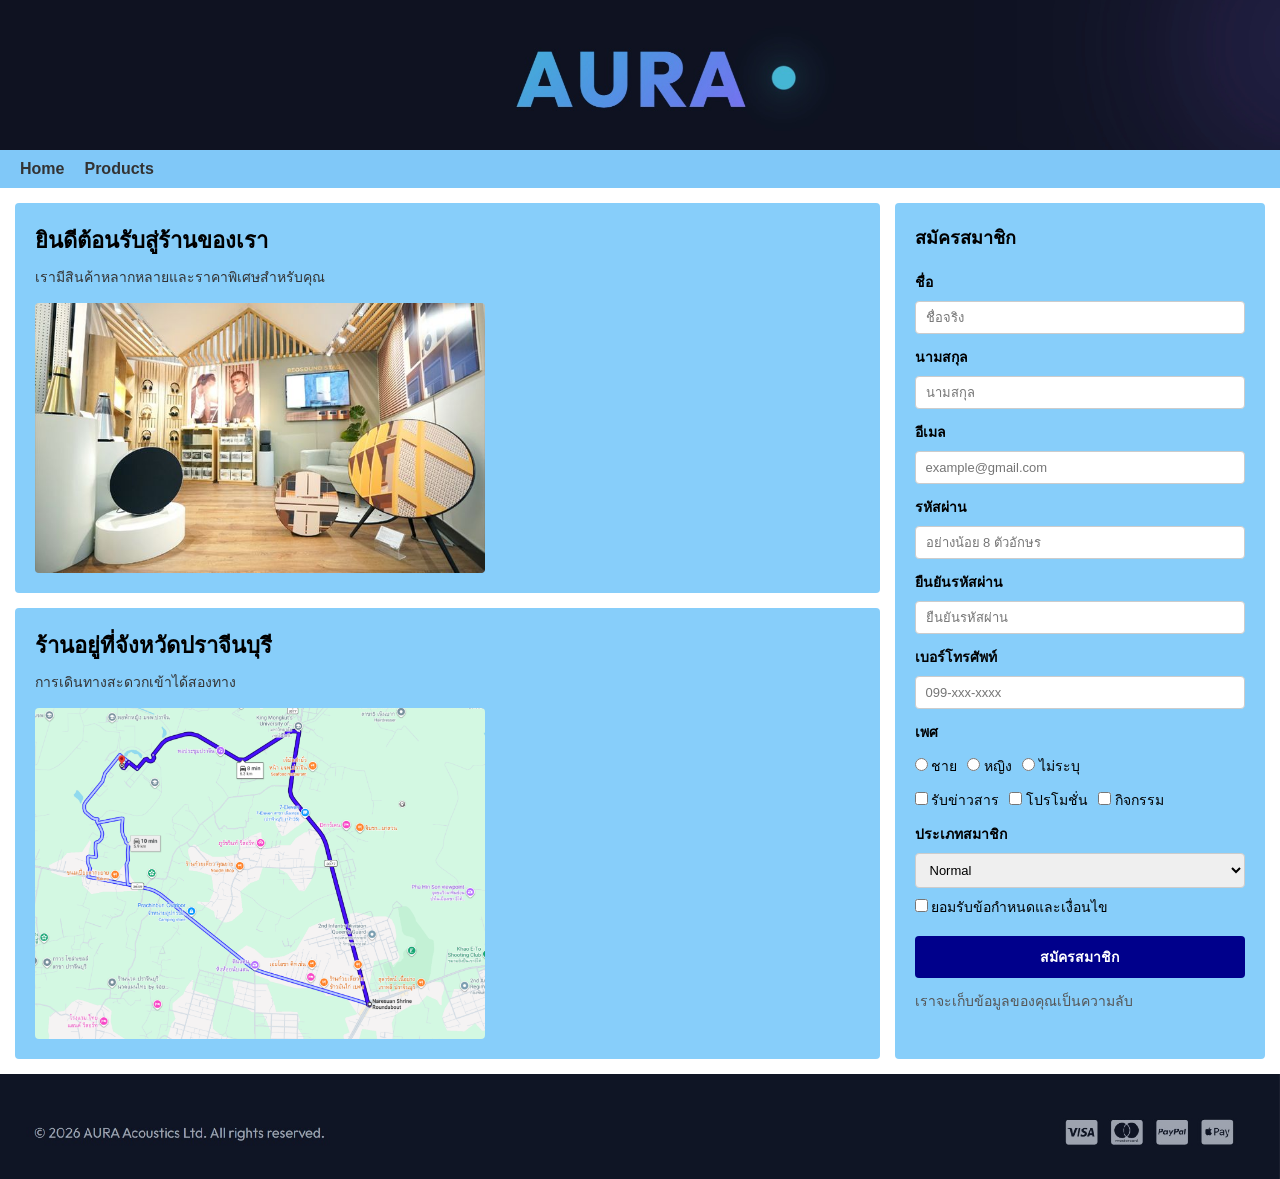
<file: HW5-6906022610088/index.html>
<!DOCTYPE html>

<html>

<head>

    <meta charset="UTF-8">

    <title>AURA</title>

    <!-- เชื่อมไฟล์ CSS -->

    <link rel="stylesheet" href="css/gridstyle.css">

</head>

<body>

<header>

    <!--  header -->

    <div class="header-box">

        <img src="images/header.jpg">

    </div>

</header>

<nav class="top-menu">

    <ul>

        <li><a href="index.html">Home</a></li>

        <li><a href="product.html">Products</a></li>

    </ul>

</nav>



<!-- สร้าง container ครอบทั้งซ้าย-ขวา -->

<div class="container">

   

    <!--  ฝั่งซ้าย (Main Content)  -->

    <div class="main-content">

        <div class="card">

            <h1>ยินดีต้อนรับสู่ร้านของเรา</h1>

            <h2>เรามีสินค้าหลากหลายและราคาพิเศษสำหรับคุณ</h2>

            <img src="images/shop.jpg">

        </div>



        <div class="card">

            <h1>ร้านอยู่ที่จังหวัดปราจีนบุรี</h1>

            <h2>การเดินทางสะดวกเข้าได้สองทาง</h2>

            <img src="images/map.png">

        </div>

    </div>



    <!--  Right Column - ฟอร์มสมัครสมาชิก -->

    <div class="sidebar">

        <h2>สมัครสมาชิก</h2>

        <form action="#" method="POST">

            <label>ชื่อ</label>

            <input type="text" placeholder="ชื่อจริง">



            <label>นามสกุล</label>

            <input type="text" placeholder="นามสกุล">



            <label>อีเมล</label>

            <input type="email" placeholder="example@gmail.com">



            <label>รหัสผ่าน</label>

            <input type="password" placeholder="อย่างน้อย 8 ตัวอักษร">



            <label>ยืนยันรหัสผ่าน</label>

            <input type="password" placeholder="ยืนยันรหัสผ่าน">



            <label>เบอร์โทรศัพท์</label>

            <input type="tel" placeholder="099-xxx-xxxx">



            <label>เพศ</label>

            <div class="radio-group">

                <label><input type="radio" name="gender" value="male"> ชาย</label>

                <label><input type="radio" name="gender" value="female"> หญิง</label>

                <label><input type="radio" name="gender" value="other"> ไม่ระบุ</label>

            </div>



            <div class="checkbox-group">

                <label><input type="checkbox"> รับข่าวสาร</label>

                <label><input type="checkbox"> โปรโมชั่น</label>

                <label><input type="checkbox"> กิจกรรม</label>

            </div>



            <label>ประเภทสมาชิก</label>

            <select>

                <option value="Normal">Normal</option>

                <option value="VIP">VIP</option>

                <option value="Premium">Premium</option>

            </select>



            <div class="terms">

                <label><input type="checkbox"> ยอมรับข้อกำหนดและเงื่อนไข</label>

            </div>



            <button type="submit">สมัครสมาชิก</button>

            <p class="note">เราจะเก็บข้อมูลของคุณเป็นความลับ</p>

        </form>

    </div>



</div>



<footer>

    <div class="footer-box">

        <img src="images/footer.jpg">

    </div>

</footer>

</body>

</html>
</file>
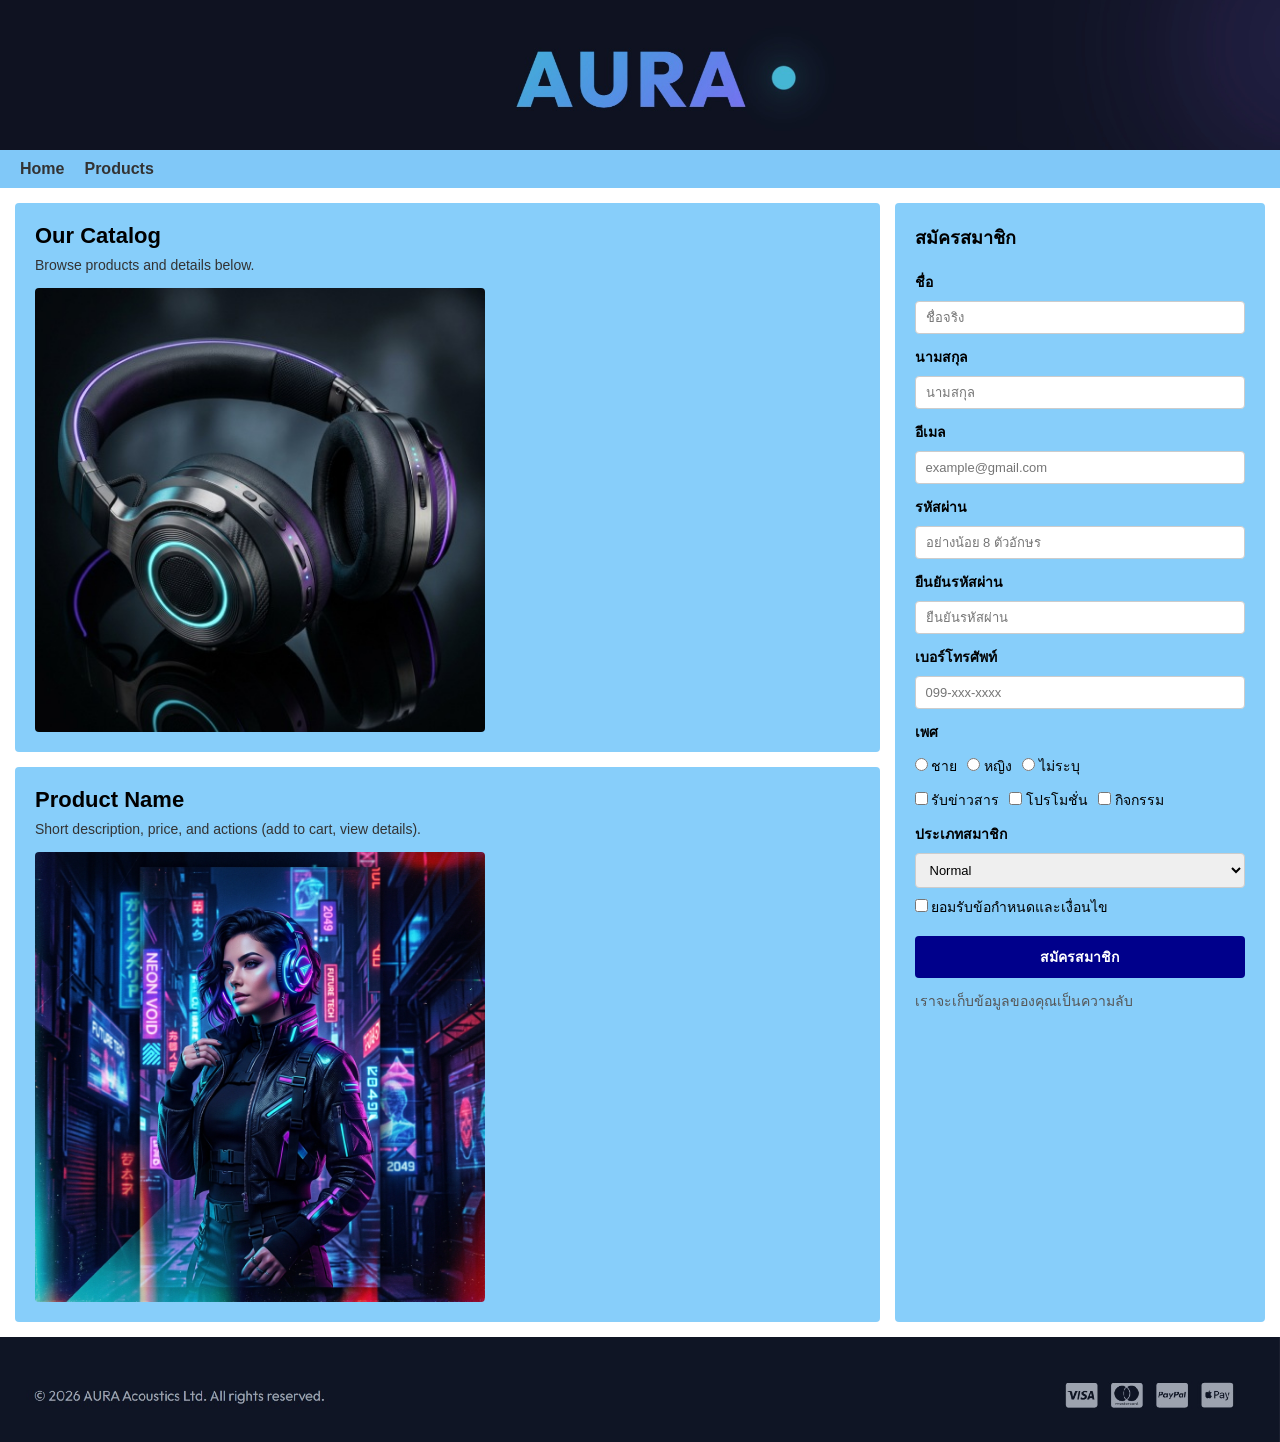
<file: HW5-6906022610088/product.html>
<!DOCTYPE html>

<html>

<head>

    <meta charset="UTF-8">

    <title>AURA - Products</title>

    <link rel="stylesheet" href="css/gridstyle.css">

</head>

<body>

<header>

    <div class="header-box">

        <img src="images/header.jpg">

    </div>

</header>

<nav class="top-menu">

    <ul>

        <li><a href="index.html">Home</a></li>

        <li><a href="product.html">Products</a></li>

    </ul>

</nav>



<!-- สร้าง container ครอบทั้งซ้าย-ขวา -->

<div class="container">

   

    <!-- ฝั่งซ้าย (Main Content) -->

    <div class="main-content">

        <div class="card">

            <h1>Our Catalog</h1>

            <h2>Browse products and details below.</h2>

            <img src="images/product1.jpg">

        </div>



        <div class="card">

            <h1>Product Name</h1>

            <h2>Short description, price, and actions (add to cart, view details).</h2>

            <img src="images/product2.jpg">

        </div>

    </div>



    <!--  Right Column - ฟอร์มสมัครสมาชิก -->

    <div class="sidebar">

        <h2>สมัครสมาชิก</h2>

        <form action="#" method="POST">

            <label>ชื่อ</label>

            <input type="text" placeholder="ชื่อจริง">



            <label>นามสกุล</label>

            <input type="text" placeholder="นามสกุล">



            <label>อีเมล</label>

            <input type="email" placeholder="example@gmail.com">



            <label>รหัสผ่าน</label>

            <input type="password" placeholder="อย่างน้อย 8 ตัวอักษร">



            <label>ยืนยันรหัสผ่าน</label>

            <input type="password" placeholder="ยืนยันรหัสผ่าน">



            <label>เบอร์โทรศัพท์</label>

            <input type="tel" placeholder="099-xxx-xxxx">



            <label>เพศ</label>

            <div class="radio-group">

                <label><input type="radio" name="gender" value="male"> ชาย</label>

                <label><input type="radio" name="gender" value="female"> หญิง</label>

                <label><input type="radio" name="gender" value="other"> ไม่ระบุ</label>

            </div>



            <div class="checkbox-group">

                <label><input type="checkbox"> รับข่าวสาร</label>

                <label><input type="checkbox"> โปรโมชั่น</label>

                <label><input type="checkbox"> กิจกรรม</label>

            </div>



            <label>ประเภทสมาชิก</label>

            <select>

                <option value="Normal">Normal</option>

                <option value="VIP">VIP</option>

                <option value="Premium">Premium</option>

            </select>



            <div class="terms">

                <label><input type="checkbox"> ยอมรับข้อกำหนดและเงื่อนไข</label>

            </div>



            <button type="submit">สมัครสมาชิก</button>

            <p class="note">เราจะเก็บข้อมูลของคุณเป็นความลับ</p>

        </form>

    </div>



</div>



<footer>

    <div class="footer-box">

        <img src="images/footer.jpg">

    </div>

</footer>

</body>

</html>
</file>
<file: HW5-6906022610088/css/gridstyle.css>
* {

    box-sizing: border-box;

    margin: 0;

    padding: 0;

    font-family: Arial, sans-serif;

}



body {

    background-color: #ffffff;

}



/* ---  รูป Header  --- */

header .header-box img{

    width: 100%;

    height: 150px;

    object-fit: cover;

    display: block;

}



footer .footer-box img{

    width: 100%;

    height: auto;

    display: block;

}



/* ---  แถบ เมนู  --- */

.top-menu {

    background-color: #80c8f8;

    padding: 10px 20px;

}



.top-menu ul {

    list-style: none;

    display: flex;

    gap: 20px;

}



.top-menu a {

    text-decoration: none;

    color: #333;

    font-weight: bold;

}



/* --- โครงสร้างหลัก --- */

.container {

    display: grid;

    grid-template-columns: 7fr 3fr; /* แบ่งฝั่งซ้าย 7 ส่วน, ฝั่งขวา 3 ส่วน */

    gap: 15px;

    padding: 15px;

}



/* ---  ฝั่งซ้าย (Main Content) --- */

.main-content {

    display: grid;

    grid-template-rows: auto auto;

    gap: 15px;

}



/* กล่องเนื้อหาฝั่งซ้าย */

.card {

    background-color: #87cefa;

    padding: 20px;

    border-radius: 4px;

}



.card h1 {

    font-size: 22px;

    margin-bottom: 8px;

    color: #000;

}



.card h2 {

    font-size: 14px;

    font-weight: normal;

    margin-bottom: 15px;

    color: #333;

}



.card img {

    width: 100%;

    max-width: 450px;

    display: block;

    border-radius: 4px;

}



/* --- ฝั่งขวา (Right Column - ฟอร์มสมัครสมาชิก) --- */

.sidebar {

    background-color: #87cefa;

    padding: 20px;

    border-radius: 4px;

}



.sidebar h2 {

    font-size: 18px;

    margin-bottom: 15px;

    color: #000;

}



.sidebar form {

    display: grid;

    gap: 8px;

}



.sidebar label {

    font-size: 14px;

    font-weight: bold;

    color: #000;

    margin-top: 4px;

}



/* ช่องกรอกข้อมูล (Input & Select) */

.sidebar input[type="text"],

.sidebar input[type="email"],

.sidebar input[type="password"],

.sidebar input[type="tel"],

.sidebar select {

    width: 100%;

    padding: 8px 10px;

    border: 1px solid #ccc;

    border-radius: 4px;

    font-size: 13px;

    outline: none;

}



/* กลุ่ม Radio และ Checkbox */

.radio-group,

.checkbox-group {

    display: flex;

    gap: 10px;

    font-weight: normal;

    font-size: 13px;

}



.radio-group label,

.checkbox-group label,

.terms label {

    font-weight: normal;

    cursor: pointer;

}



/* ปุ่มสมัครสมาชิก */

.sidebar button {

    background-color: #00008b;

    color: #ffffff;

    padding: 10px;

    border: none;

    border-radius: 4px;

    font-size: 14px;

    font-weight: bold;

    cursor: pointer;

    margin-top: 10px;

}



.sidebar button:hover {

    background-color: #000055;

}



/* ข้อความหมายเหตุใต้ปุ่ม */

.sidebar .note {

    font-size: 14px;

    color: #555555;

    margin-top: 4px;

}
</file>
